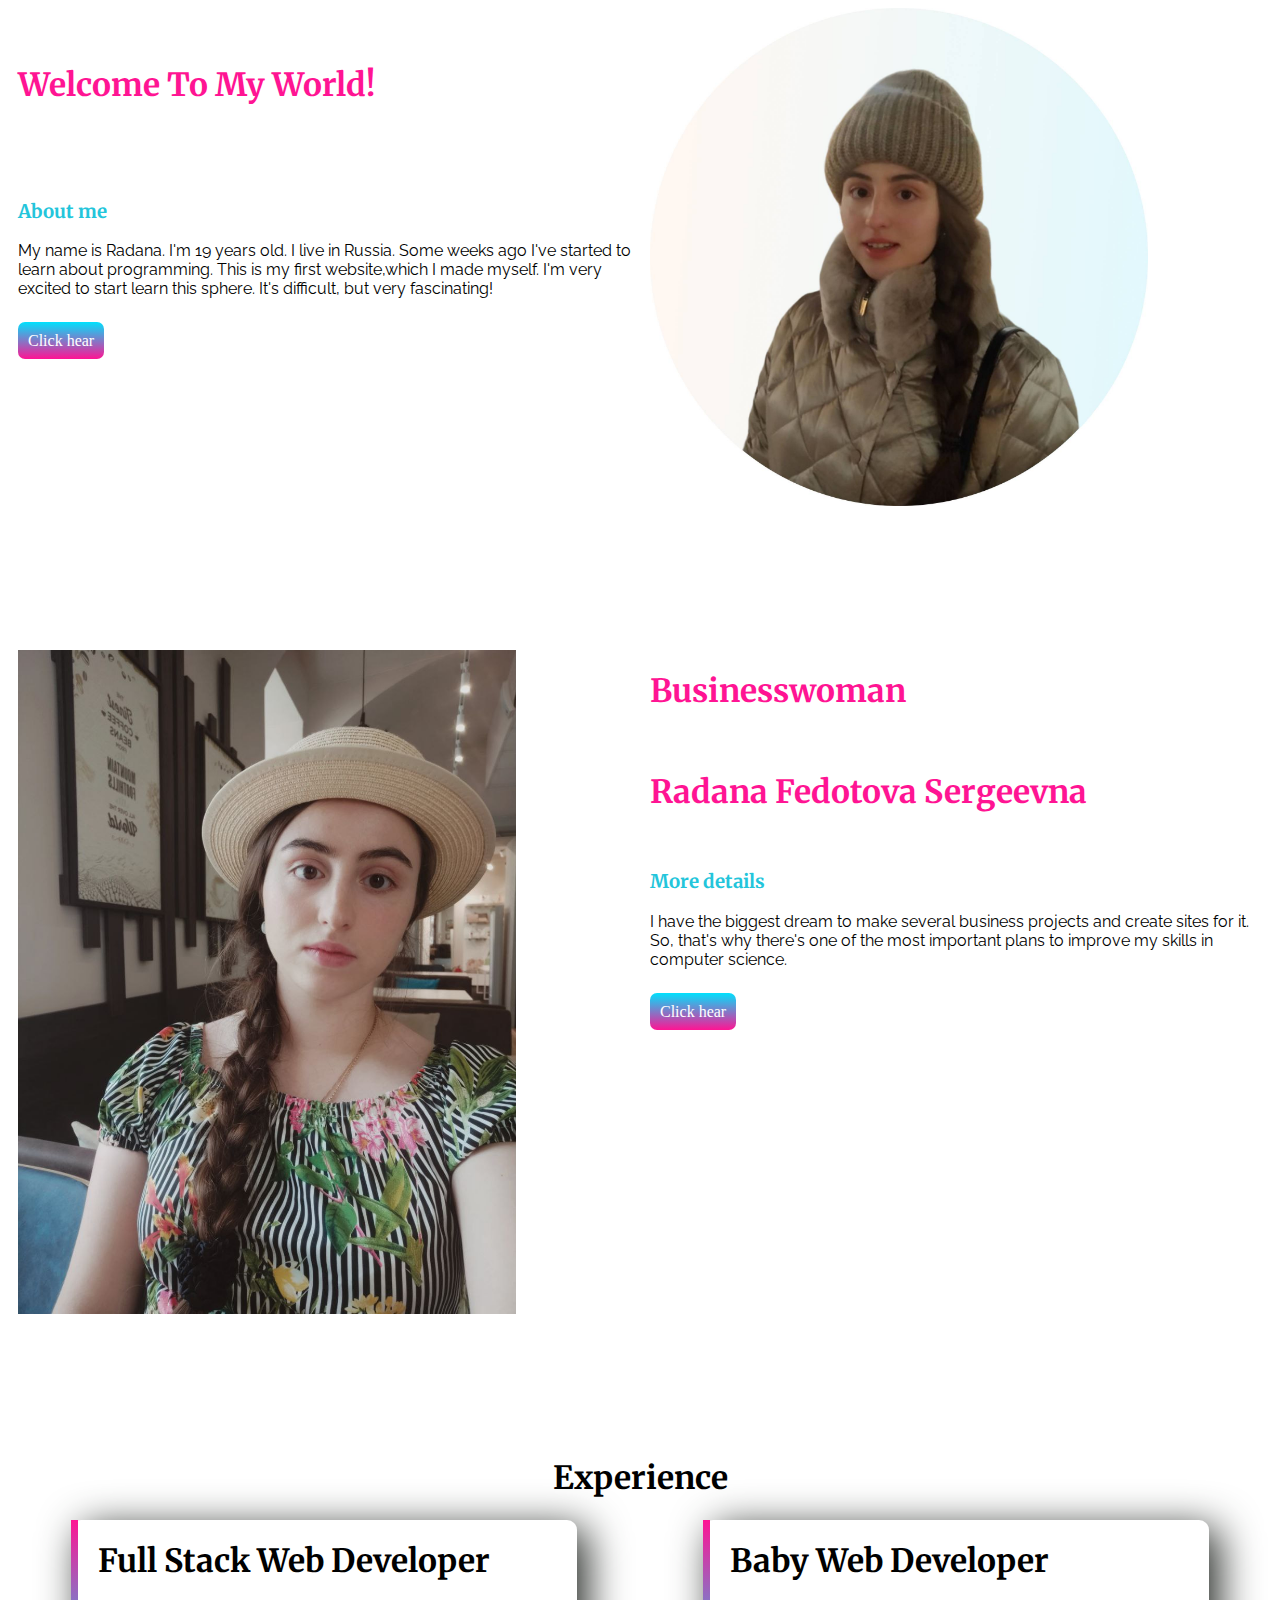
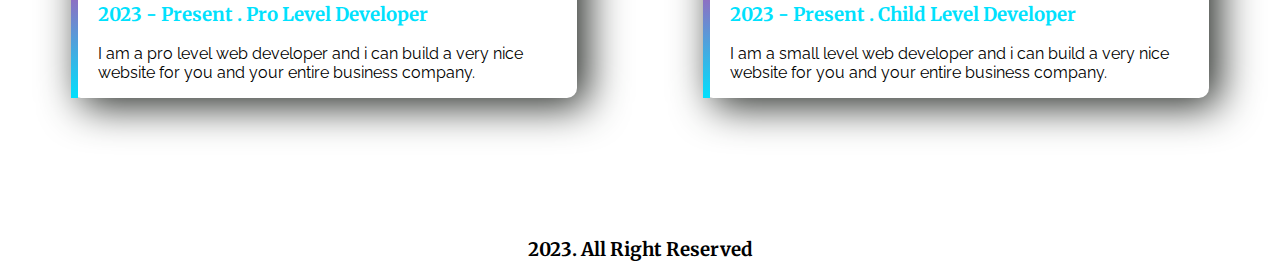
<file: index.html>
<!DOCTYPE html>
<html lang="en">
<head>
    <meta charset="UTF-8">
    <meta http-equiv="X-UA-Compatible" content="IE=edge">
    <meta name="viewport" content="width=device-width, initial-scale=1.0">
    <title> Radana Website</title>

    
<link rel="shortcut icon" href="/IMAGES/logo 5.png" type="image/x-icon">

<link rel="stylesheet" href="style.css">

<link rel="preconnect" href="https://fonts.googleapis.com">
<link rel="preconnect" href="https://fonts.gstatic.com" crossorigin>
<link href="https://fonts.googleapis.com/css2?family=Merriweather:ital@1&display=swap" rel="stylesheet">

<link rel="preconnect" href="https://fonts.googleapis.com">
<link rel="preconnect" href="https://fonts.gstatic.com" crossorigin>
<link href="https://fonts.googleapis.com/css2?family=Libre+Baskerville&family=Merriweather:ital@1&family=Playfair+Display:wght@500&family=Raleway:wght@300&display=swap" rel="stylesheet">






</head>
<body>
    <section class="first-section flexible">
        <div class="half-width">
        
 <br>
 <br>
  
<h1><span style="color:#FF1493;"> Welcome To My World!</span></h1>
   <br>
   <br>
   <br>

   <h3><span style="color:#23c5db;">About me</span> </h3>

   <p>My name is Radana. I'm 19 years old. I live in Russia.
    Some weeks ago I've started to learn about programming.
    This is my first website,which I made myself. I'm very excited
    to start learn this sphere. It's difficult, but  very fascinating!

   </p>
<br>





   <a href="https://dzen.ru/" target="_blank"
   class="button1">Click hear</a>
</div>
   <div class="half-width">
   <img src="/IMAGES/best variant.jpg" alt="" srcset="">
</div>


</section>

<section class="second-section flexible">
    <div class="width2">
        <img src="/IMAGES/PHOTOsecond.jpg" alt="">
        
    </div>

    <div class="width2">
        <h1><span style="color:#FF1493;">Businesswoman</span></h1> 
        <br>
        <h1><span style="color:#FF1493;"> Radana Fedotova Sergeevna</span></h1>
        <br>
     
        <h3><span style="color:#23c5db;">More details</span></h3>
     
        <p>I have the biggest dream to make several business 
        projects and create sites for it. So, that's why there's 
        one of the most important plans to improve my skills in 
        computer science.
     
        </p>
     <br>
     
     
     
     
     
        <a href="https://dzen.ru/" target="_blank"
        class="button2">Click hear</a>


    </div>

</section>

<section class="third-section">
<h1 id="new">Experience</h1>
<div class="flexible">
    <div class="third-width color" id="color1">
        <h1>Full Stack Web Developer</h1>
        <h3 class="sec-3-color">2023 - Present . Pro Level Developer</h3>
        <p>
            I am a pro level web developer and i can build a very nice website for you and your entire business company. 
        </p>
    </div>

    <div class="third-width" id="color2">
        <h1>Baby Web Developer</h1>
        <h3 class="sec-3-color" >2023 - Present . Child Level Developer</h3>
        <p>
            I am a small level web developer and i can build a very nice website for you and your entire business company. 
        </p>
    </div>
</div>

</section>

<footer>
    <h3>2023. All Right Reserved</h3>
</footer>


</body>
</html>
</file>
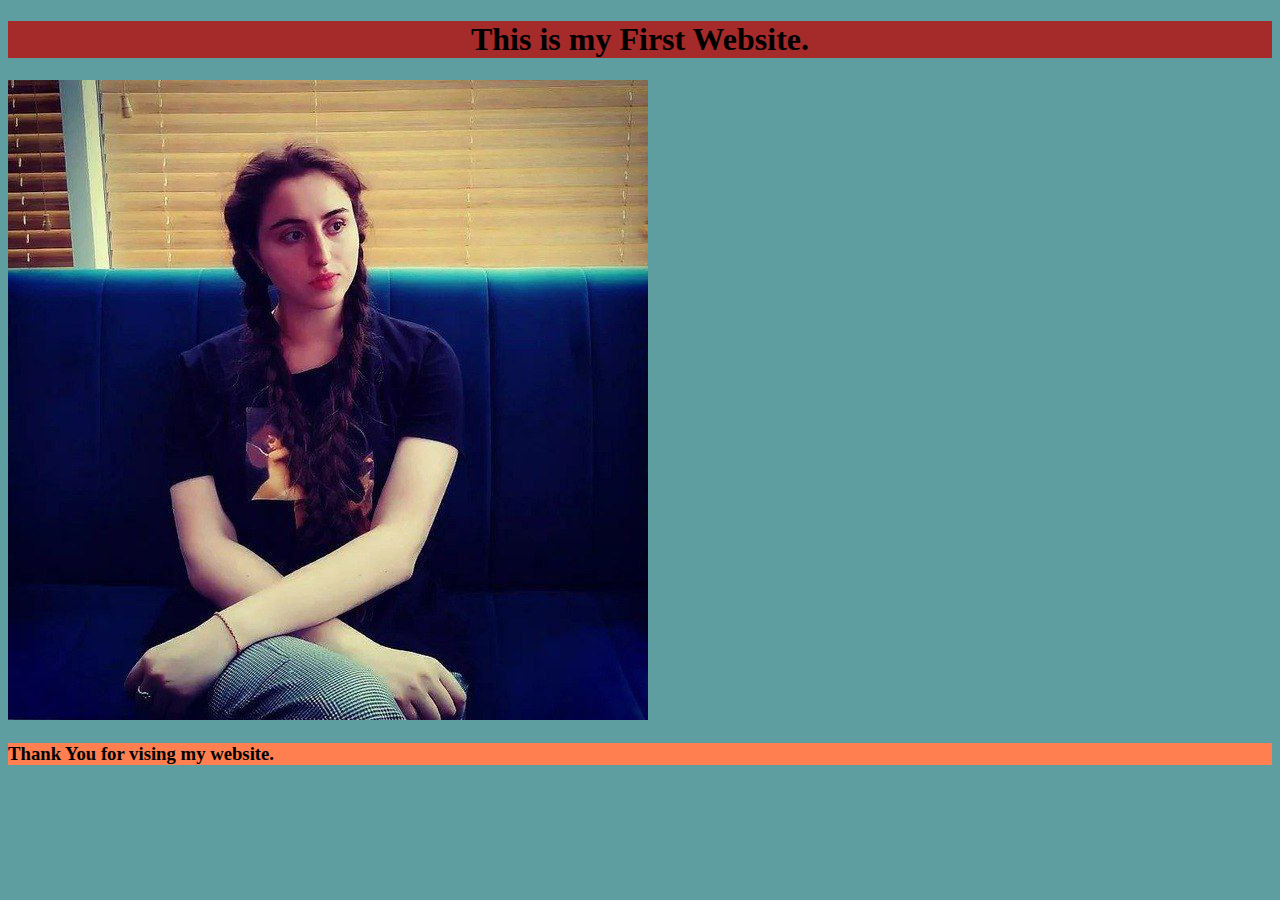
<file: Radana.html>
<!DOCTYPE html>
<html lang="en">
<head>
    <meta charset="UTF-8">
    <meta http-equiv="X-UA-Compatible" content="IE=edge">
    <meta name="viewport" content="width=device-width, initial-scale=1.0">
    <title>My First Website</title>
    <style>
        h1{
            background-color: brown;
            text-align: center;
        }
        h3{
            background-color: coral;
        }
        body{
            background-color: cadetblue;
            
        }
        
    </style>
</head>
<body>
    <h1>This is my First Website.</h1>
    <img src="/IMAGES/My photo.jpg" alt="">  

    <h3><b>Thank You for vising my website.</b></h3>
  

</body>
</html>
</file>
<file: style.css>
h1{font-family: 'Merriweather', serif;}
h3{font-family: 'Merriweather', serif;}
p{font-family: 'Libre Baskerville', serif;
    font-family: 'Merriweather', serif;
    font-family: 'Playfair Display', serif;
    font-family: 'Raleway', sans-serif;}
    
.flexible{
    display: flex;
    margin-bottom: 140px;
}
.half-width{
    width: 50%;
    padding-left: 10px;}

.third-width{
    width: 40%;
    margin-left: 5%;
    margin-right: 5%;
    padding-left: 20px;
    border-radius: 10px;
box-shadow: 10px 8px 40px rgb(39, 43, 39);
border-left: 10px solid;
}



.half-width img {
width: 80%;
}
.button1{
    text-decoration: none;
    background-image: linear-gradient(#00e1fd,#FF1493);
    color: white;
    padding: 10px 10px;
    border-radius: 7px;
}


.second-section{
    display: flex;
}
.width2{width: 50%;
    padding-left: 10px;}
    .width2 img{
        width: 80%;   
    }
    .button2{
        text-decoration: none;
        background-image: linear-gradient(#00e1fd,#FF1493);
        color: white;
        padding: 10px 10px;
        border-radius: 7px;
    }

    .sec-3-color{
        color: #00e1fd;}

footer{
    text-align: center;
}
#color1{
    border-left: 7px solid;
    border-image: linear-gradient(#FF1493,#00e1fd);
    border-image-slice: 1;
}
#color2{
    border-left: 7px solid;
    border-image: linear-gradient(#FF1493,#00e1fd);
    border-image-slice: 1;
}
#new{
    text-align: center;
}
</file>
